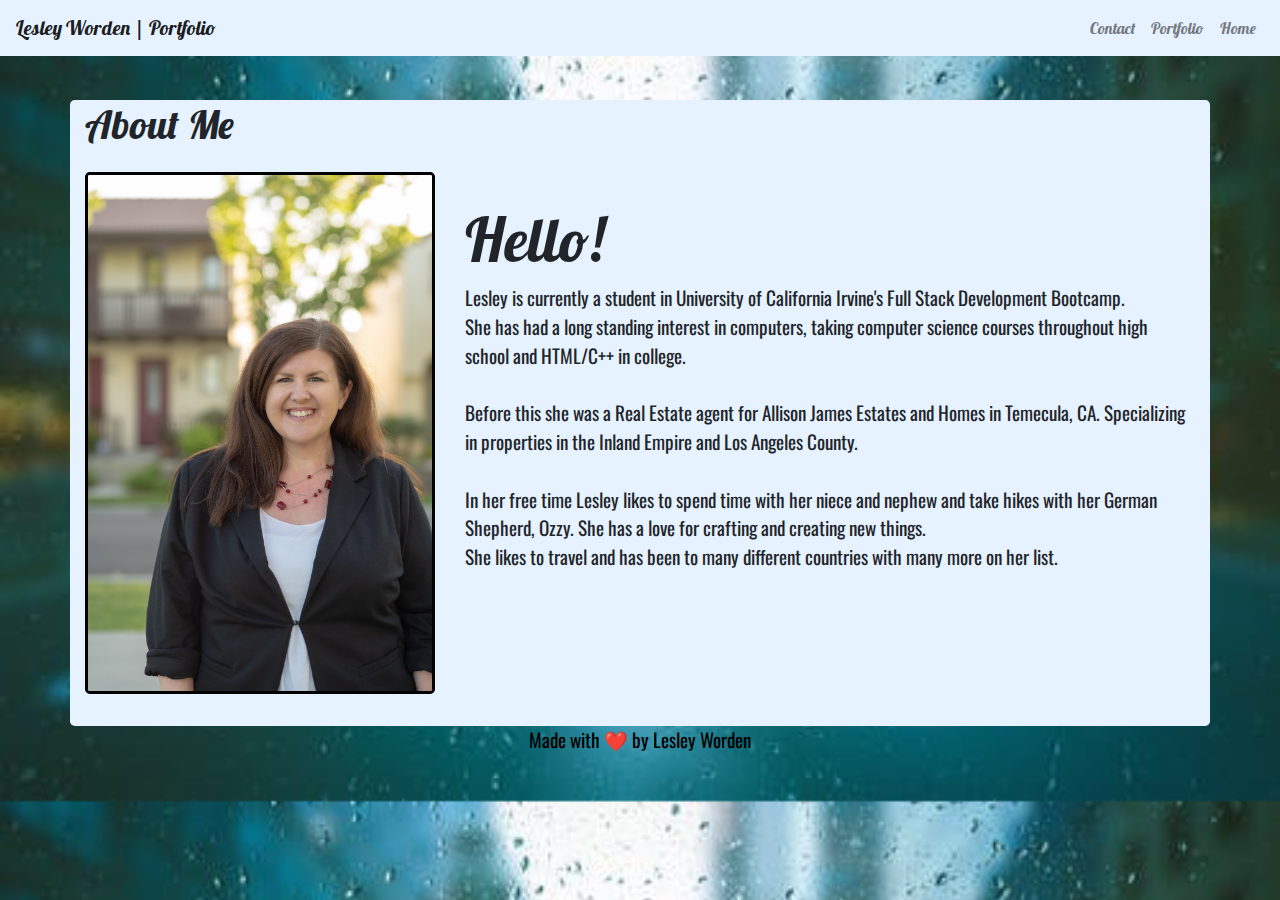
<file: index.html>
<!DOCTYPE html>
<html lang="en">
<head>
    <meta charset="utf-8">
    <meta http-equiv="X-UA-Compatible" content="IE=edge">
    <!-- Name of the website -->
    <title> Lesley Worden | Portfolio</title>
    <meta name="description" content="">
    <meta name="viewport" content="width=device-width, initial-scale=1">
    <link rel="stylesheet" href="https://stackpath.bootstrapcdn.com/bootstrap/4.5.2/css/bootstrap.min.css" integrity="sha384-JcKb8q3iqJ61gNV9KGb8thSsNjpSL0n8PARn9HuZOnIxN0hoP+VmmDGMN5t9UJ0Z" crossorigin="anonymous">
    <link rel="stylesheet" href="style.css">
    <link rel="preconnect" href="https://fonts.gstatic.com">
    <link rel="preconnect" href="https://fonts.gstatic.com">
    <link href="https://fonts.googleapis.com/css2?family=Lobster&family=Oswald&display=swap" rel="stylesheet">   
    </head>
    
    <body>
    <header class="container-fluid">
 <!-- Contains the navigation bar -->
    <nav class="navbar navbar-expand-lg navbar-light fixed-top">
    <a class="navbar-brand" href="index.html">Lesley Worden | Portfolio</a>
    <button class="navbar-toggler" type="button" data-toggle="collapse" data-target="#navbarSupportedContent" aria-controls="navbarSupportedContent" aria-expanded="false" aria-label="Toggle navigation">
    <span class="navbar-toggler-icon"></span>
    </button>
    <div class="collapse navbar-collapse" id="navbarSupportedContent">
        <ul class="navbar-nav ml-auto">
            <li class="nav-item"> <a class="nav-link" href="contact.html">Contact</a> </li>
            <li class="nav-item"> <a class="nav-link" href="portfolio.html">Portfolio</a> </li>
            <li class="nav-item"> <a class="nav-link" href="index.html">Home</a> </li>
         </ul>
        </div>
        </nav>
    </header>
    
<main class="container rounded-lg">
    <div class="row">
        <header class="col-md-12">
            <h1>About Me</h1>
        </header>
    </div>
    <div class="row">
        <figure class="col-md-4">
            <img class="rounded-lg img-fluid my-3" src="Assets/RealtorWorden-04186.jpg" alt= "Lesley Worden">
        </figure>
        <section class="col-md-8 my-5">
            <h2>Hello!</h2>
            <p>Lesley is currently a student in University of California Irvine's Full Stack Development Bootcamp.<br>
               She has had a long standing interest in computers, taking computer science courses throughout high school and HTML/C++ in college. <br>
               <br>
               Before this she was a Real Estate agent for Allison James Estates and Homes in Temecula, CA. Specializing in properties in the Inland Empire and Los Angeles County. <br>
               <br>
               In her free time Lesley likes to spend time with her niece and nephew and take hikes with her German Shepherd, Ozzy. She has a love for crafting and creating new things. <br>
               She likes to travel and has been to many different countries with many more on her list. 
            </p>
        </section>
    </div>
</main>
<!-- footer element ends the page -->
<footer class="col-md-12 fixed bottom text-center">
    <p>Made with ❤️ by Lesley Worden</p>
</footer>
<script src="https://code.jquery.com/jquery-3.5.1.slim.min.js" integrity="sha384-DfXdz2htPH0lsSSs5nCTpuj/zy4C+OGpamoFVy38MVBnE+IbbVYUew+OrCXaRkfj" crossorigin="anonymous"></script>
<script src="https://cdn.jsdelivr.net/npm/popper.js@1.16.1/dist/umd/popper.min.js" integrity="sha384-9/reFTGAW83EW2RDu2S0VKaIzap3H66lZH81PoYlFhbGU+6BZp6G7niu735Sk7lN" crossorigin="anonymous"></script>
<script src="https://stackpath.bootstrapcdn.com/bootstrap/4.5.2/js/bootstrap.min.js" integrity="sha384-B4gt1jrGC7Jh4AgTPSdUtOBvfO8shuf57BaghqFfPlYxofvL8/KUEfYiJOMMV+rV" crossorigin="anonymous"></script>
</body>
</html>
</file>
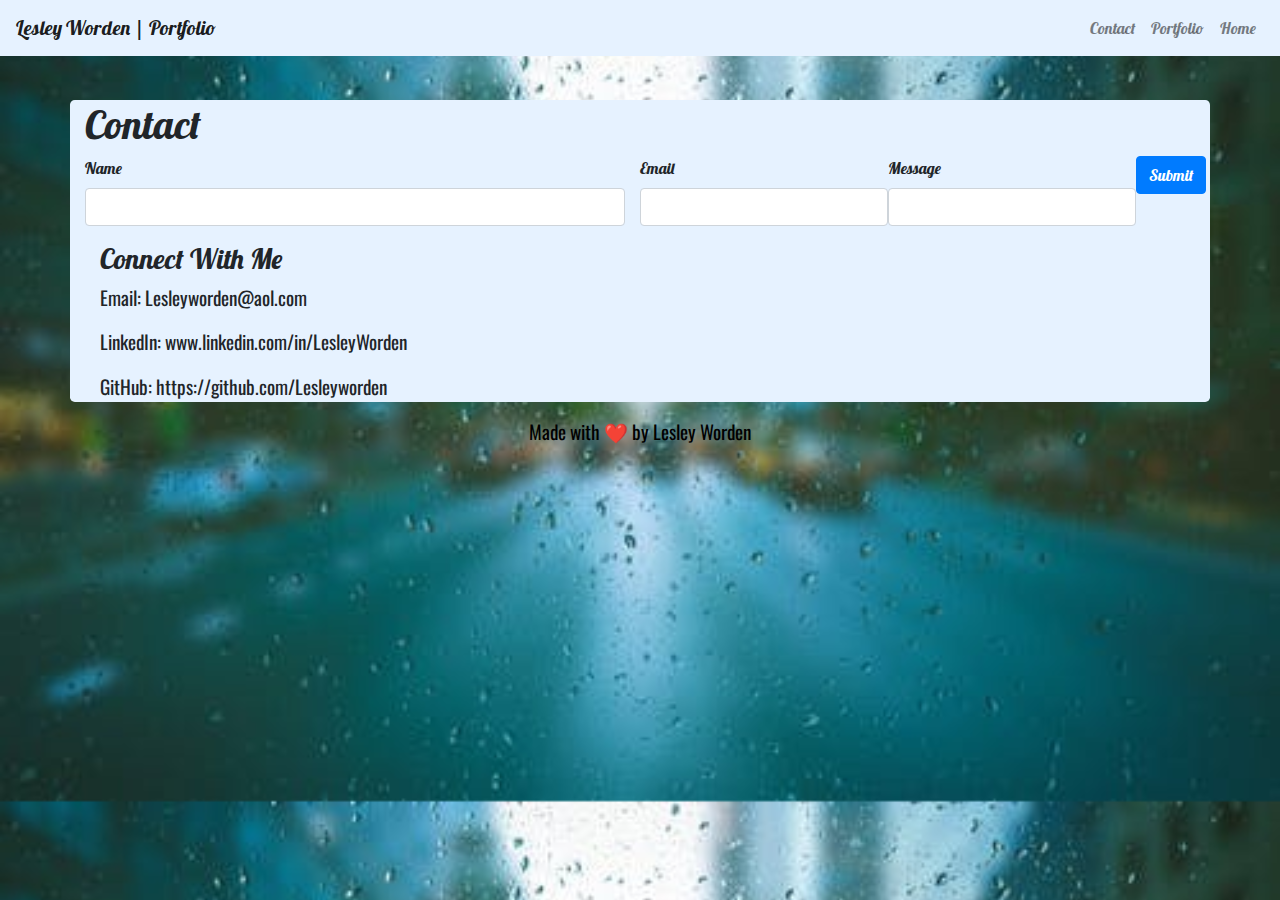
<file: contact.html>
<!DOCTYPE html>
<html lang="en">
<head>
    <meta charset="utf-8">
    <meta http-equiv="X-UA-Compatible" content="IE=edge">
    <title>Lesley Worden | Portfolio</title>
    <meta name="description" content="">
    <meta name="viewport" content="width=device-width, initial-scale=1">
    <link rel="stylesheet" href="https://stackpath.bootstrapcdn.com/bootstrap/4.5.2/css/bootstrap.min.css" integrity="sha384-JcKb8q3iqJ61gNV9KGb8thSsNjpSL0n8PARn9HuZOnIxN0hoP+VmmDGMN5t9UJ0Z" crossorigin="anonymous">
    <link rel="stylesheet" href="style.css">
    <link rel="preconnect" href="https://fonts.gstatic.com">
    <link href="https://fonts.googleapis.com/css2?family=Lobster&family=Oswald&display=swap" rel="stylesheet">
    </head>
    
    <body>
    <header class="container-fluid">
 <!-- The nav element is the navigation bar -->
    <nav class="navbar navbar-expand-lg navbar-light fixed-top">
    <a class="navbar-brand" href="index.html">Lesley Worden | Portfolio</a>
    <button class="navbar-toggler" type="button" data-toggle="collapse" data-target="#navbarSupportedContent" aria-controls="navbarSupportedContent" aria-expanded="false" aria-label="Toggle navigation">
    <span class="navbar-toggler-icon"></span>
    </button>
    <div class="collapse navbar-collapse" id="navbarSupportedContent">
        <ul class="navbar-nav ml-auto">
            <li class="nav-item"> <a class="nav-link" href="contact.html">Contact</a> </li>
            <li class="nav-item"> <a class="nav-link" href="portfolio.html">Portfolio</a> </li>
            <li class="nav-item"> <a class="nav-link" href="index.html">Home</a> </li>
         </ul>
        </div>
        </nav>
    </header>
    <!-- Main element contains personal contact info and contact form -->
<main class="container rounded-lg">
    <div class="row">
        <header class="col-md-12">
            <h1>Contact</h1>
        </header>
    </div>
    <form class="row">
        <div class="col-md-6">
            <label>Name</label>
            <input type="text" class="form-control">
        </div>
        <div class="form-group">
            <label>Email</label>
            <input type="text" class="form-control">
        </div>
        <div class="form-group">
            <label>Message</label>
            <input type="text" class="form-control">
        </div>   
        <div class="form-group">
            <button class="btn btn-primary"> Submit</button>
        </div>   
    </form>

    <section class="col-md-6">
        <h3>Connect With Me</h3>
        <p>Email: Lesleyworden@aol.com</p>
        <p>LinkedIn: www.linkedin.com/in/LesleyWorden</p>
        <p>GitHub: https://github.com/Lesleyworden</p>
    </section>
</main>
    <!-- Footer element marks the end of the page -->
    <footer class="col-md-12 fixed bottom text-center">
        <p>Made with ❤️ by Lesley Worden</p>
    </footer>
    
    <script src="https://code.jquery.com/jquery-3.5.1.slim.min.js" integrity="sha384-DfXdz2htPH0lsSSs5nCTpuj/zy4C+OGpamoFVy38MVBnE+IbbVYUew+OrCXaRkfj" crossorigin="anonymous"></script>
    <script src="https://cdn.jsdelivr.net/npm/popper.js@1.16.1/dist/umd/popper.min.js" integrity="sha384-9/reFTGAW83EW2RDu2S0VKaIzap3H66lZH81PoYlFhbGU+6BZp6G7niu735Sk7lN" crossorigin="anonymous"></script>
    <script src="https://stackpath.bootstrapcdn.com/bootstrap/4.5.2/js/bootstrap.min.js" integrity="sha384-B4gt1jrGC7Jh4AgTPSdUtOBvfO8shuf57BaghqFfPlYxofvL8/KUEfYiJOMMV+rV" crossorigin="anonymous"></script>
    </body>
    </html>
</file>
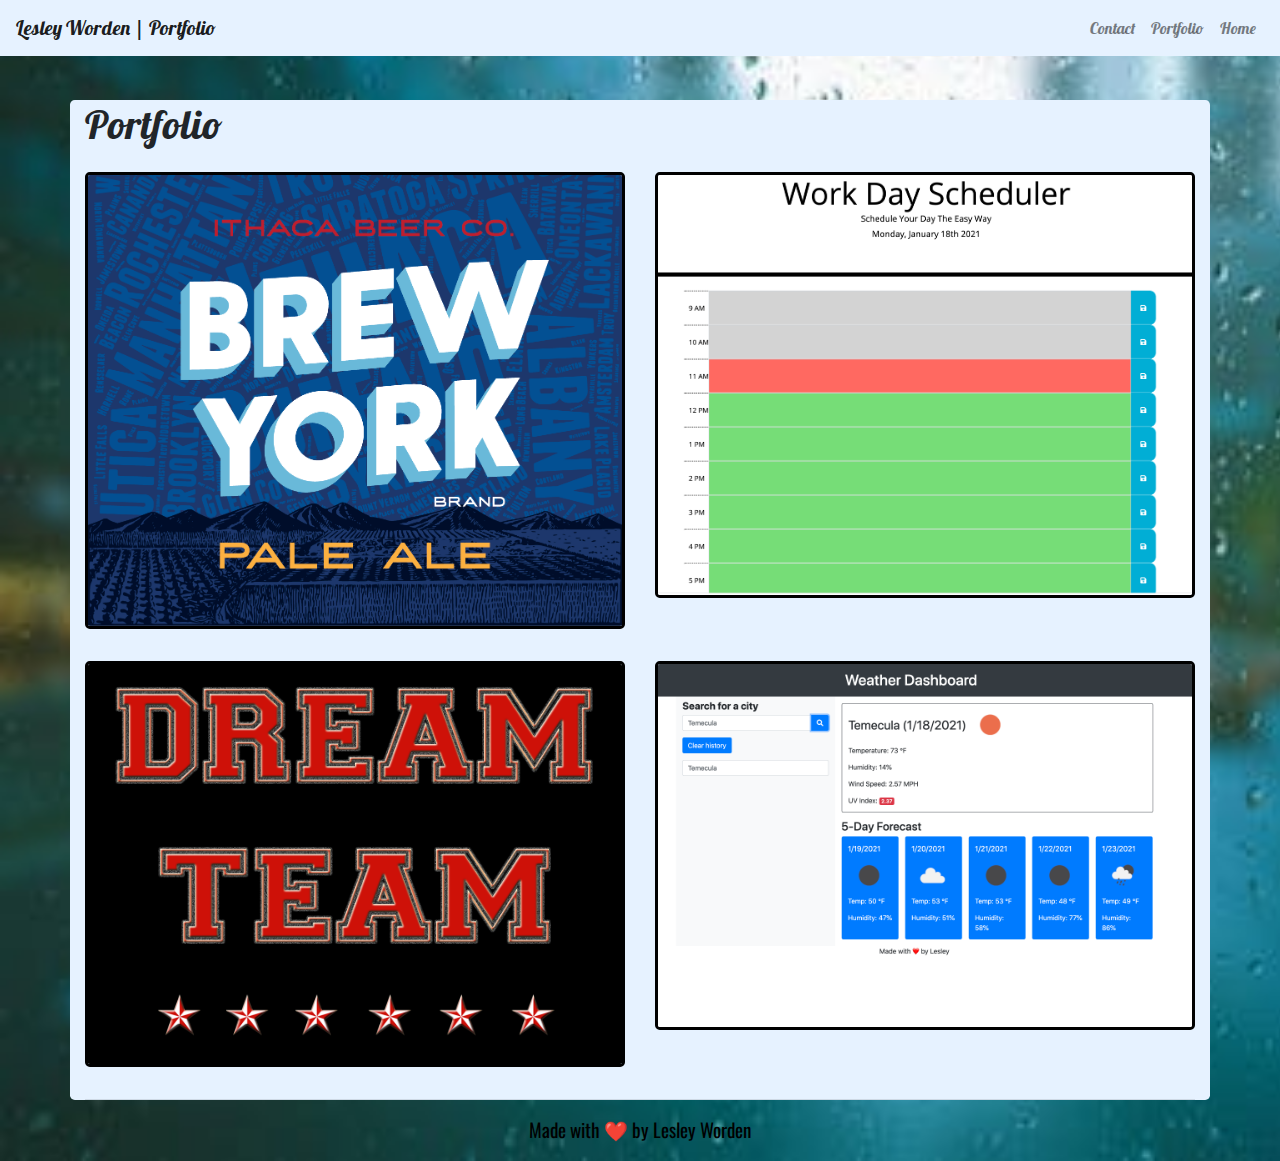
<file: portfolio.html>
<!DOCTYPE html>
<html lang="en">
<head>
    <meta charset="utf-8">
    <meta http-equiv="X-UA-Compatible" content="IE=edge">
    <title>Lesley Worden | Portfolio</title>
    <meta name="description" content="">
    <meta name="viewport" content="width=device-width, initial-scale=1">
    <link rel="stylesheet" href="https://stackpath.bootstrapcdn.com/bootstrap/4.5.2/css/bootstrap.min.css" integrity="sha384-JcKb8q3iqJ61gNV9KGb8thSsNjpSL0n8PARn9HuZOnIxN0hoP+VmmDGMN5t9UJ0Z" crossorigin="anonymous">
    <link rel="stylesheet" href="style.css">
    <link rel="preconnect" href="https://fonts.gstatic.com">
    <link href="https://fonts.googleapis.com/css2?family=Lobster&family=Oswald&display=swap" rel="stylesheet">
    </head>
    
    <body>
    <header class="container-fluid">
 <!-- Nav element is the navigaton bar -->
    <nav class="navbar navbar-expand-lg navbar-light fixed-top">
    <a class="navbar-brand" href="index.html">Lesley Worden | Portfolio</a>
    <button class="navbar-toggler" type="button" data-toggle="collapse" data-target="#navbarSupportedContent" aria-controls="navbarSupportedContent" aria-expanded="false" aria-label="Toggle navigation">
    <span class="navbar-toggler-icon"></span>
    </button>
    <div class="collapse navbar-collapse" id="navbarSupportedContent">
        <ul class="navbar-nav ml-auto">
            <li class="nav-item"> <a class="nav-link" href="contact.html">Contact</a> </li>
            <li class="nav-item"> <a class="nav-link" href="portfolio.html">Portfolio</a> </li>
            <li class="nav-item"> <a class="nav-link" href="index.html">Home</a> </li>
         </ul>
        </div>
        </nav>
    </header>
<!-- main element contains placeholder image where student can place links to work -->
<main class="container rounded-lg text-center">
    <div class="row text-left">
        <header class="col-md-12">
    <h1>Portfolio</h1>
    </header>
    </div>
    <div class="row">
        <figure class="col-md-6 my-3">
    <a href="https://jholden85.github.io/Project1/"><img class="img-fluid rounded-lg" src="Assets/BrewYork-logo.png" alt= "Brew York Times"></a>
    </figure>
        <figure class="col-md-6 my-3">
    <a href="https://lesleyworden.github.io/Homework-5/"> <img class="img-fluid rounded-lg" src="Assets/Scheduler.png" alt="Planner"></a>
        </figure>
    </div>
    <div class="row">
        <figure class="col-md-6 my-3">
    <a href="https://dry-sierra-84720.herokuapp.com/login"> <img class="img-fluid rounded-lg" src="Assets/DreamTeam.png" alt="Dream Team"></a>
    </figure>
        <figure class="col-md-6 my-3">
    <a href="https://lesleyworden.github.io/Weather_Dashboard/Homework-6/"> <img class="img-fluid rounded-lg" src="Assets/WeatherDashboard.png" alt="Weather"></a>
    </figure>
    </div>
    <hr>
</main>
<!-- Footer element ends page -->
<footer class="col-md-12 fixed bottom text-center">
    <p>Made with ❤️ by Lesley Worden</p>
    </footer>
    <script src="https://code.jquery.com/jquery-3.5.1.slim.min.js" integrity="sha384-DfXdz2htPH0lsSSs5nCTpuj/zy4C+OGpamoFVy38MVBnE+IbbVYUew+OrCXaRkfj" crossorigin="anonymous"></script>
    <script src="https://cdn.jsdelivr.net/npm/popper.js@1.16.1/dist/umd/popper.min.js" integrity="sha384-9/reFTGAW83EW2RDu2S0VKaIzap3H66lZH81PoYlFhbGU+6BZp6G7niu735Sk7lN" crossorigin="anonymous"></script>
    <script src="https://stackpath.bootstrapcdn.com/bootstrap/4.5.2/js/bootstrap.min.js" integrity="sha384-B4gt1jrGC7Jh4AgTPSdUtOBvfO8shuf57BaghqFfPlYxofvL8/KUEfYiJOMMV+rV" crossorigin="anonymous"></script>
    </body>
    </html>
</file>
<file: style.css>
/* Rain picture for background file */
body {
    background-image: url("Assets/rain\ street.jpeg");
    background-size: cover;
    font-family: 'Lobster', cursive;
}

nav {
    background-color: #e6f2ff;
}

main {
    margin-top: 100px;
    background-color:#e6f2ff
}
/* border for student image */
img {
    border: black;
    border-width: medium;
    border-style: solid;
}
footer{
    position: fixed;
    left: 0;
    bottom: 0;
    width: 100%;
    color: black;
    text-align: center;
}

@media (min-width: auto){
    main {
        float: center;
    }
}
h2 {
    font-size: 60px

}
p {
    font-family: 'Oswald', sans-serif;
    font-size: larger;
}
</file>
